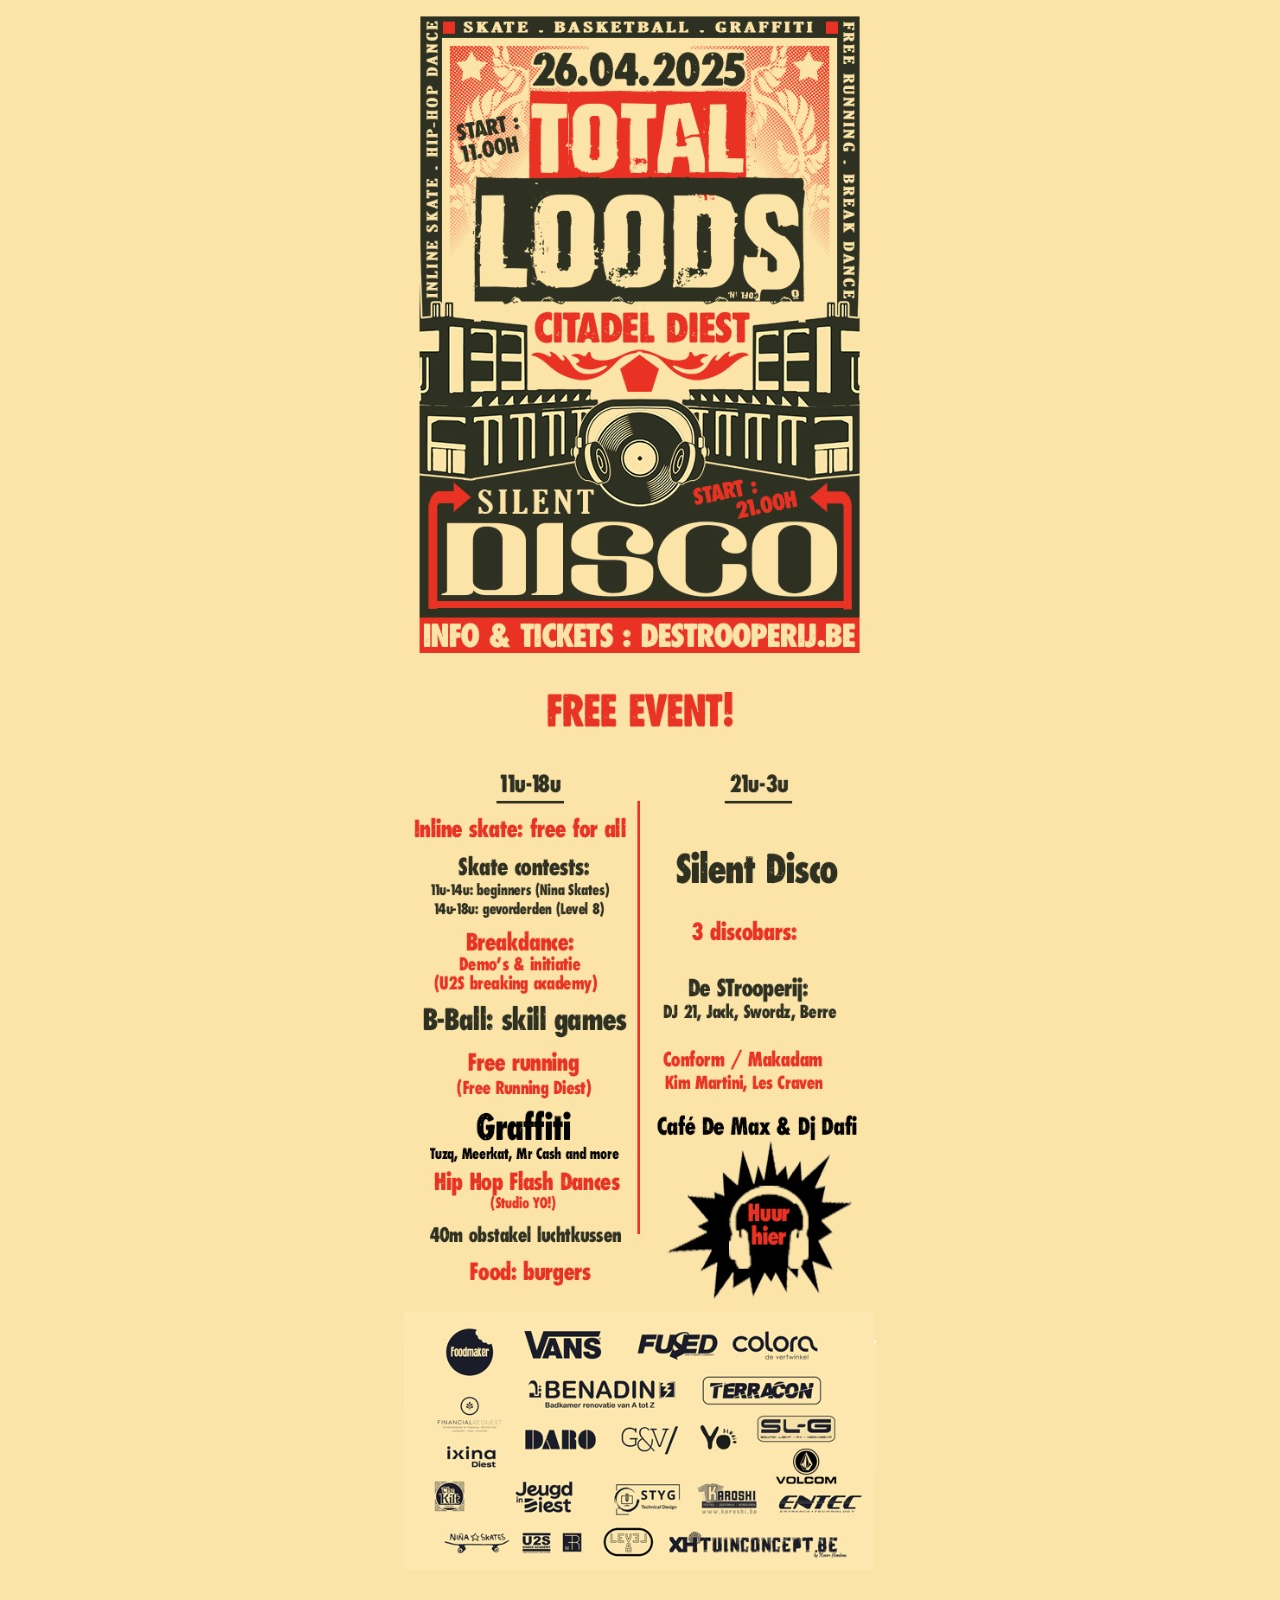
<file: index.html>
<!DOCTYPE html>
<html>
  <head>
    <title>De Strooperij</title>
    <link rel="stylesheet" href="./static/main.css" />
  </head>
  <body>
    <div>
      <a href="https://total-loods-silent-disco.eventsquare.store/qw0tvhe3b79d">
        <img class="header" src="./static/img/banner.jpeg" />
      </a>
    </div>
  </body>
</html>
</file>
<file: static/main.css>
.header {
  display: block;
  margin-left: auto;
  margin-right: auto;
  max-width: 100%;
  max-height: 100%;
  width: auto;
  height: auto;
}

body {
  background-color: #fce3a8;
  margin: 0px;
}

body {
  align-items: center;
  justify-content: center;
  flex-direction: column;
  min-height: 100vh;
  font-family: -system-ui, -apple-system, BlinkMacSystemFont, sans-serif;
}
</file>
